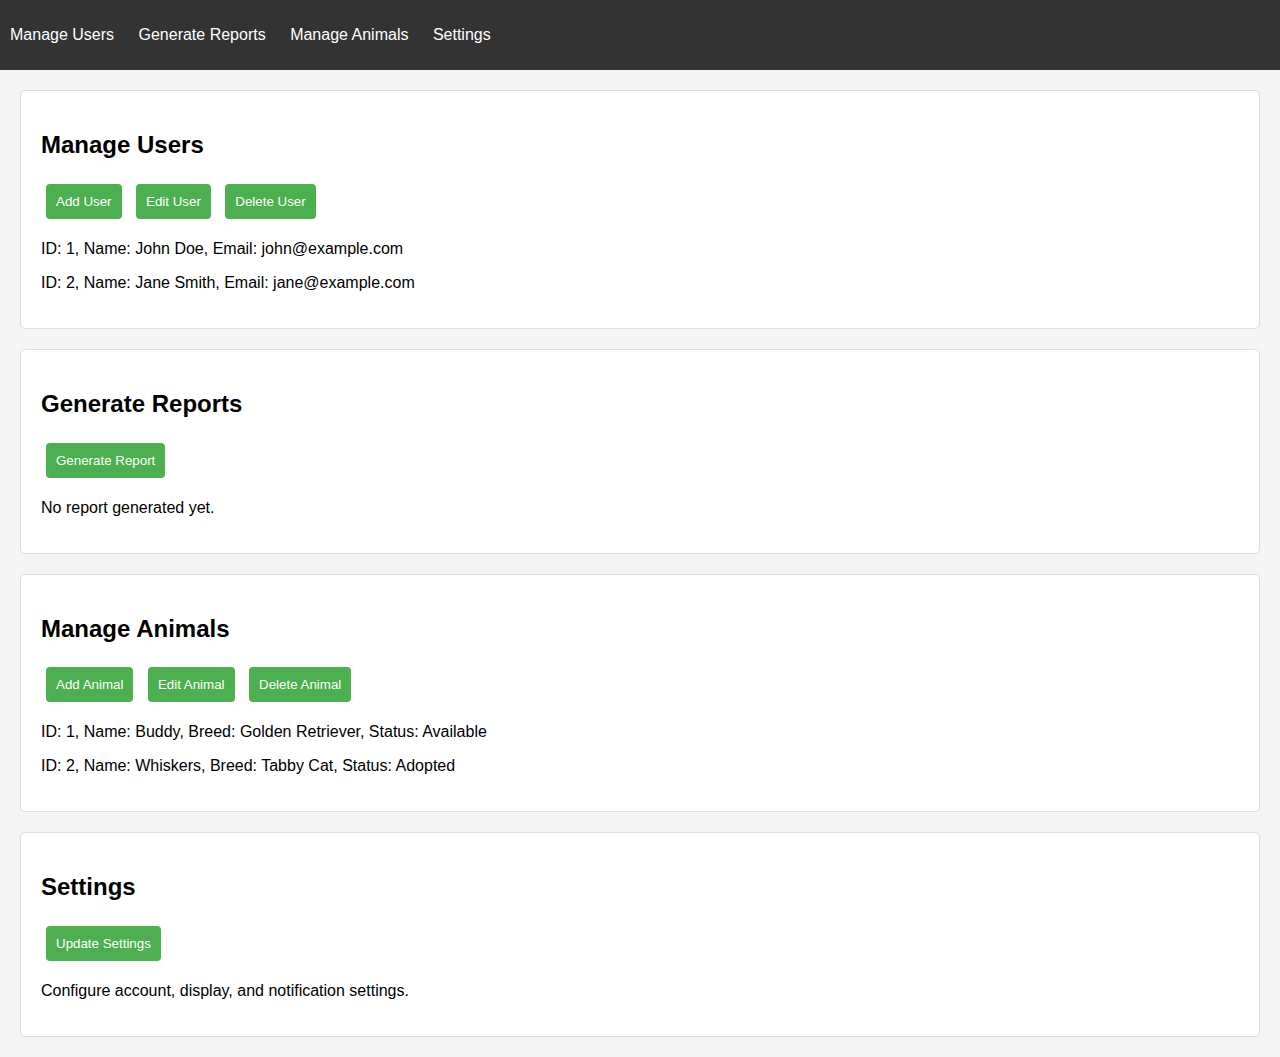
<file: admin.html>
<!DOCTYPE html>
<html lang="en">
<head>
    <meta charset="UTF-8">
    <meta name="viewport" content="width=device-width, initial-scale=1.0">
    <title>Admin Panel - Project Phase 3</title>
    <link rel="stylesheet" href="styles.css">
</head>
<body>
    <!-- Navigation Menu -->
    <nav>
        <ul>
            <li><a href="#manageUsers">Manage Users</a></li>
            <li><a href="#generateReports">Generate Reports</a></li>
            <li><a href="#manageAnimals">Manage Animals</a></li>
            <li><a href="#settings">Settings</a></li>
        </ul>
    </nav>

    <!-- Manage Users Section -->
    <section id="manageUsers">
        <h2>Manage Users</h2>
        <button onclick="addUser()">Add User</button>
        <button onclick="editUser()">Edit User</button>
        <button onclick="deleteUser()">Delete User</button>
        <div id="userList">
            <!-- Placeholder for user list -->
            <p>List of all registered users will appear here.</p>
        </div>
    </section>

    <!-- Generate Reports Section -->
    <section id="generateReports">
        <h2>Generate Reports</h2>
        <button onclick="generateReport()">Generate Report</button>
        <div id="reportContent">
            <!-- Placeholder for generated report -->
            <p>No report generated yet.</p>
        </div>
    </section>

    <!-- Manage Animals Section -->
    <section id="manageAnimals">
        <h2>Manage Animals</h2>
        <button onclick="addAnimal()">Add Animal</button>
        <button onclick="editAnimal()">Edit Animal</button>
        <button onclick="deleteAnimal()">Delete Animal</button>
        <div id="animalList">
            <!-- Placeholder for animal list -->
            <p>List of all animals will appear here.</p>
        </div>
    </section>

    <!-- Settings Section -->
    <section id="settings">
        <h2>Settings</h2>
        <button onclick="updateSettings()">Update Settings</button>
        <div id="settingsContent">
            <p>Configure account, display, and notification settings.</p>
        </div>
    </section>

    <!-- Script -->
    <script src="admin-scripts.js"></script>
</body>
</html>
</file>
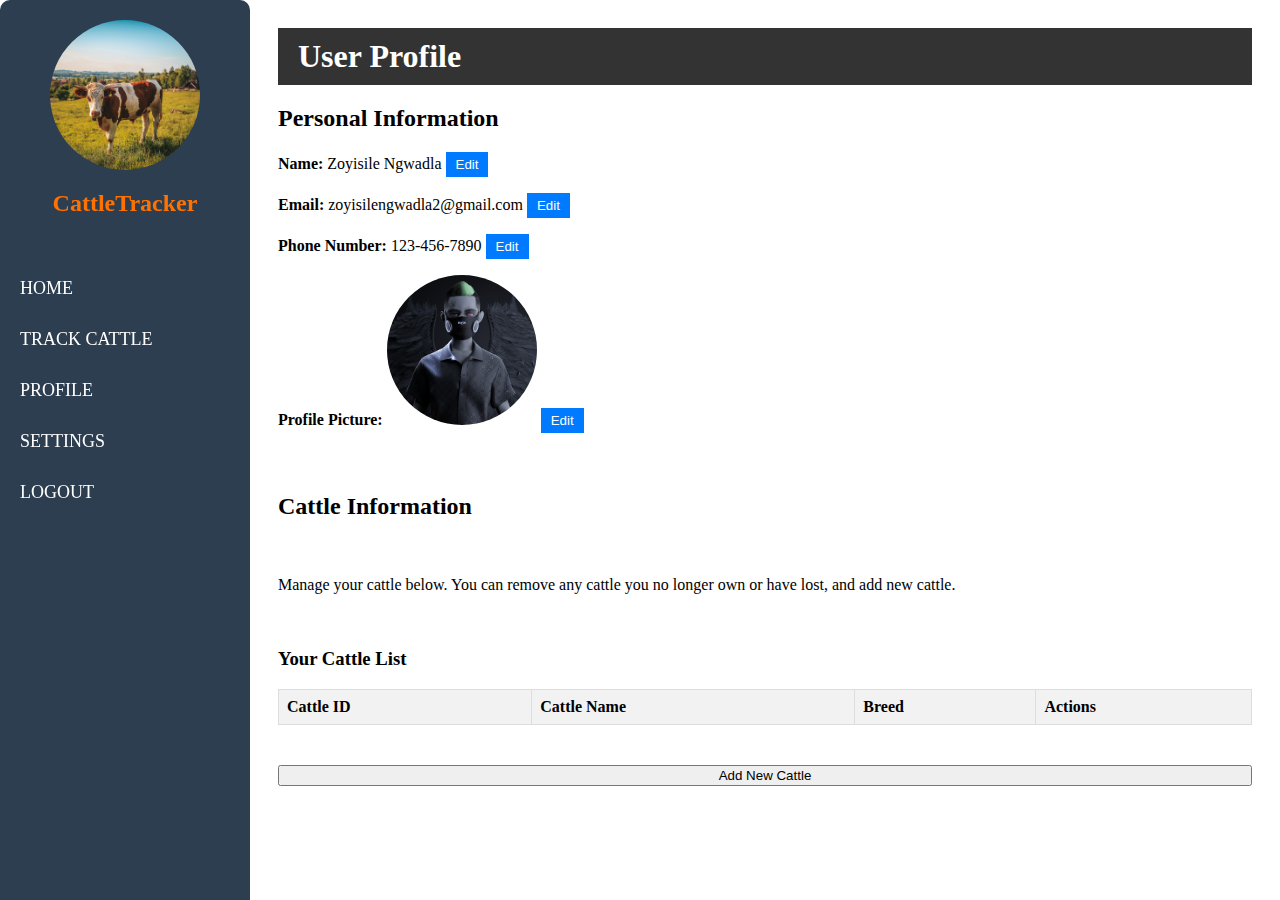
<file: profile.html>
<!DOCTYPE html>
<html lang="en">
<head>
    <meta charset="UTF-8">
    <meta name="viewport" content="width=device-width, initial-scale=1.0">
    <title>My Profile</title>
    <link rel="stylesheet" href="dashboard.css">
</head>
<body>
    <div class="main">
        <div class="sidebar">
            <img src="cattle2.jpg" class="rounded-circle" width="150">
            <h2>CattleTracker</h2>
            <ul>
                <li><a href="dashboard.php">HOME</a></li>
                <li><a href="track-cattle.html">TRACK CATTLE</a></li>
               
                <li><a href="profile.html">PROFILE</a></li>
                <li><a href="settings.html">SETTINGS</a></li>
                <li><a href="index.html">LOGOUT</a></li>
            </ul>
        </div>

        <div class="main-content">
            <div class="header">
                <h1>User Profile</h1>
            </div>
            <div id="profile-display">
                <h2>Personal Information</h2>
                <p><strong>Name:</strong> <span id="display-name">Zoyisile Ngwadla</span> <button onclick="editField('name')">Edit</button></p>
                <p><strong>Email:</strong> <span id="display-email">zoyisilengwadla2@gmail.com</span> <button onclick="editField('email')">Edit</button></p>
                <p><strong>Phone Number:</strong> <span id="display-phone">123-456-7890</span> <button onclick="editField('phone')">Edit</button></p>
                <p><strong>Profile Picture:</strong> <img src="icon.png" class="rounded-circle"> <button onclick="editField('profile-picture')">Edit</button></p>
            </div>
            <div id="profile-edit" style="display:none;">
                <form id="profile-form">
                    <h2>Edit Personal Information</h2>
                    <div id="edit-name" style="display:none;">
                        <label for="first-name">First Name:</label>
                        <input type="text" name="first-name" id="first-name" placeholder="First Name" required>
                        <label for="last-name">Last Name:</label>
                        <input type="text" name="last-name" id="last-name" placeholder="Last Name" required>
                    </div>
                    <div id="edit-email" style="display:none;">
                        <label for="email">Email:</label>
                        <input type="email" name="email" id="email" placeholder="Email" required>
                    </div>
                    <div id="edit-phone" style="display:none;">
                        <label for="phone">Phone Number:</label>
                        <input type="text" name="phone" id="phone" placeholder="Phone Number" required>
                    </div>
                    <div id="edit-profile-picture" style="display:none;">
                        <label for="profile-picture">Profile Picture:</label>
                        <input type="file" name="profile-picture" id="profile-picture" accept="image/*" required>
                    </div>
                    <button class="btn-filter" type="button" onclick="saveProfile()">Save Profile</button>
                </form>
            </div>
            <div class="content">
                <h2>Cattle Information</h2>
                <p>Manage your cattle below. You can remove any cattle you no longer own or have lost, and add new cattle.</p>
            
                <!-- Display the list of added cattle -->
                <div id="cattle-list">
                    <h3>Your Cattle List</h3>
                    <table id="cattle-table">
                        <thead>
                            <tr>
                                <th>Cattle ID</th>
                                <th>Cattle Name</th>
                                <th>Breed</th>
                                <th>Actions</th>
                            </tr>
                        </thead>
                        <tbody>
                            <!-- Cattle entries will be dynamically populated here -->
                        </tbody>
                    </table>
                </div>
            
                <!-- Button to add a new cow -->
                <button id="add-cattle-btn" class="btn-filter">Add New Cattle</button>
            
                <!-- Form to add new cattle (initially hidden) -->
                <div id="add-cattle-form" style="display: none;">
                    <h3>Add New Cattle</h3>
                    <form id="new-cattle-form">
                        <label for="cattle-name">Cattle Name:</label>
                        <input type="text" id="cattle-name" name="cattle-name" required>
                        
                        <label for="cattle-breed">Breed:</label>
                        <input type="text" id="cattle-breed" name="cattle-breed" required>
            
                        <button class="btn-filter" type="submit">Submit</button>
                    </form>
                </div>
            </div>
            
        </div>
    </div>
    <script>
        function editField(field) {
            document.getElementById('profile-display').style.display = 'none';
            document.getElementById('profile-edit').style.display = 'block';
            document.getElementById('edit-' + field).style.display = 'block';
        }

        function saveProfile() {
            document.getElementById('profile-display').style.display = 'block';
            document.getElementById('profile-edit').style.display = 'none';
        }
    </script>
</body>
</html>
</file>
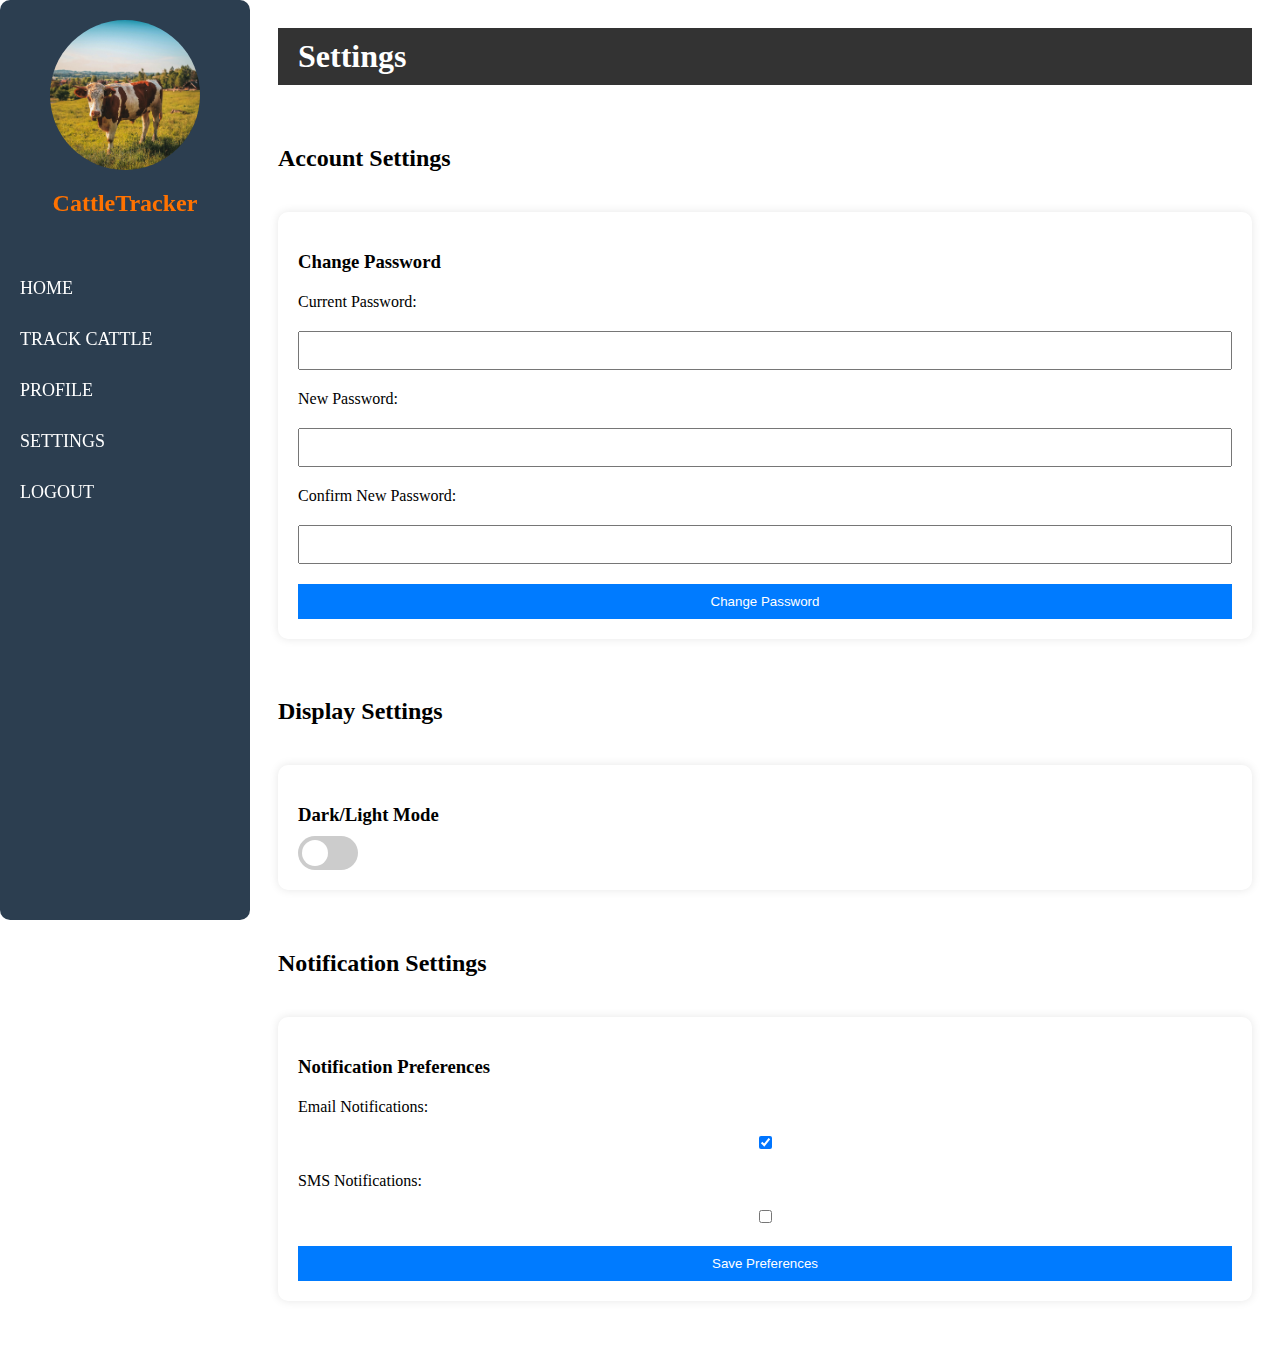
<file: settings.html>
<!DOCTYPE html>
<html lang="en">
<head>
    <meta charset="UTF-8">
    <meta name="viewport" content="width=device-width, initial-scale=1.0">
    <title>Settings</title>
    <link rel="stylesheet" href="dashboard.css">
</head>
<body>
    <div class="main">
        <div class="sidebar">
            <img src="cattle2.jpg" class="rounded-circle" width="150">
            <h2>CattleTracker</h2>
            <ul>
                <li><a href="dashboard.php">HOME</a></li>
                <li><a href="track-cattle.html">TRACK CATTLE</a></li>
                <li><a href="profile.html">PROFILE</a></li>
                <li><a href="settings.html">SETTINGS</a></li>
                <li><a href="index.html">LOGOUT</a></li>
            </ul>
        </div>

        <div class="main-content">
            <div class="header">
                <h1>Settings</h1>
            </div>
            <div class="content">
                <h2>Account Settings</h2>
                <div class="settings-section">
                    <h3>Change Password</h3>
                    <form id="password-form">
                        <label for="current-password">Current Password:</label>
                        <input type="password" id="current-password" name="current-password" required>
                        <label for="new-password">New Password:</label>
                        <input type="password" id="new-password" name="new-password" required>
                        <label for="confirm-password">Confirm New Password:</label>
                        <input type="password" id="confirm-password" name="confirm-password" required>
                        <button class="btn" type="submit">Change Password</button>
                    </form>
                </div>

                <h2>Display Settings</h2>
                <div class="settings-section">
                    <h3>Dark/Light Mode</h3>
                    <label class="switch">
                        <input type="checkbox" id="theme-toggle">
                        <span class="slider round"></span>
                    </label>
                </div>

                <h2>Notification Settings</h2>
                <div class="settings-section">
                    <h3>Notification Preferences</h3>
                    <form id="notification-form">
                        <label for="email-notifications">Email Notifications:</label>
                        <input type="checkbox" id="email-notifications" name="email-notifications" checked>
                        <label for="sms-notifications">SMS Notifications:</label>
                        <input type="checkbox" id="sms-notifications" name="sms-notifications">
                        <button class="btn" type="submit">Save Preferences</button>
                    </form>
                </div>
            </div>
        </div>
    </div>

    <script>
        document.getElementById('theme-toggle').addEventListener('change', function() {
            if (this.checked) {
                document.body.classList.add('dark-mode');
            } else {
                document.body.classList.remove('dark-mode');
            }
        });
    </script>
</body>
</html>
</file>
<file: styles.css>
#profile-form {
    max-width: 500px;
    margin: 0 auto;
    background: #FFFFFF;
    padding: 20px;
    border-radius: 10px;
    box-shadow: 0 0 10px rgba(0, 0, 0, 0.1);
}

#profile-form h2 {
    margin-bottom: 20px;
    color: #4CAF50;
}

#profile-form input {
    width: 100%;
    padding: 10px;
    margin: 10px 0;
    border: 1px solid #B0BEC5;
    border-radius: 5px;
}

#profile-form button {
    background-color: #4CAF50;
    color: #FFFFFF;
    padding: 10px 20px;
    border: none;
    border-radius: 5px;
    cursor: pointer;
}

#profile-form button:hover {
    background-color: #45A049;
}

body {
    font-family: Arial, sans-serif;
    margin: 0;
    padding: 0;
    background-color: #f5f5f5;
}

nav {
    background-color: #333;
    color: #fff;
    padding: 10px;
}

nav ul {
    list-style-type: none;
    padding: 0;
}

nav ul li {
    display: inline;
    margin-right: 20px;
}

nav ul li a {
    color: white;
    text-decoration: none;
}

section {
    margin: 20px;
    padding: 20px;
    background-color: #fff;
    border: 1px solid #ddd;
    border-radius: 5px;
}

button {
    background-color: #4CAF50;
    color: white;
    border: none;
    padding: 10px;
    margin: 5px;
    cursor: pointer;
    border-radius: 4px;
}

button:hover {
    background-color: #45a049;
}
</file>
<file: dashboard.css>
.sidebar{
    width: 250px;
    height: 100vh;
    background:#2c3e50;
    color: #fff;
    position: fixed;
    top: 0;
    left: 0;
    display: flex;
    flex-direction: column;
    align-items: center;
    padding-top: 20px;
    border-radius: 10px;
}

.sidebar h2 {
    margin-bottom: 30px;
    color: #ff7200;
}

.sidebar ul {
    list-style: none;
    width: 100%;
    padding: 0;
}

.sidebar ul li {
    width: 100%;
    padding: 15px 20px;

}

.sidebar ul li a{
    color: #fff;
    text-decoration: none;
    font-size: 18px;
    width: 100%;
    display: block;
    transition: 0.3 s;
}

.main-content {
    margin-left: 250px;
    padding: 20px;
    width:calc(100%-250px);
}

.header {
    display: flex;
    justify-content: space-between;
    align-items: center;
    background-color: #007bff;
    color: #fff;
    padding: 10px 20px;
}
.header h1{
    margin: 0;
}

.content{
    display: flex;
    flex-wrap: wrap;
    gap: 20px;
    padding: 20px 0;
}

.widget {
    background: #ecf0f1;
    padding: 20px;
    border-radius: 10px;
    box-shadow: 0 0 10px rgba(0,0,0,0.1);
    width: calc(50%-20px);
}

.widget h3 {
    margin-bottom: 20pxs;
}
.widget-container {
    display: flex;
    flex-wrap: wrap;
}
.footer {
    text-align: center;
    padding: 20px;
    background-color: #333;
    color: #fff;
    margin-top: 20px;
}


.rounded-circle{
    height: 150px;
    border-radius: 50%;
    object-fit: cover;
}
.rounded {
    height: 20px;
    width: 20px;
    border-radius: 50%;
    object-fit: cover;
}

* Styles for the Trace Cattle page */
#trace-cattle-form {
    display: flex;
    flex-direction: column;
    align-items: center;
    gap: 1rem;
}

#qr-reader {
    border: 2px solid #ccc;
    margin-bottom: 1rem;
}

#results {
    margin-top: 1rem;
    font-size: 1.2rem;
    color: #333;
}

.notification-btn, .profile-btn {
    background: none;
    border: none;
    cursor: pointer;
    margin-left: 10px;
    padding: 0;
}
#profile-display, #profile-edit {
    margin-bottom: 20px;
}

#profile-display button, #profile-edit button {
    background-color: #007bff;
    color: #fff;
    border: none;
    padding: 5px 10px;
    cursor: pointer;
}

#profile-display button:hover, #profile-edit button:hover {
    background-color: #0056b3;
}

#profile-edit form {
    display: flex;
    flex-direction: column;
}

#profile-edit form label {
    margin-top: 10px;
}

#profile-edit form input {
    padding: 5px;
    margin-top: 5px;
}

#cattle-info {
    margin-top: 20px;
}

#cattle-info form {
    display: flex;
    flex-direction: column;
}

#cattle-info form input, #cattle-info form button {
    padding: 5px;
    margin-top: 10px;
}
.content {
    display: flex;
    flex-direction: column;
    gap: 20px;
    padding: 20px 0;
}

.settings-section {
    background: #fff;
    padding: 20px;
    border-radius: 10px;
    box-shadow: 0 0 10px rgba(0, 0, 0, 0.1);
    margin-bottom: 20px;
}

.settings-section h3 {
    margin-bottom: 10px;
}

.settings-section form {
    display: flex;
    flex-direction: column;
    gap: 10px;
}

.settings-section form label {
    margin-top: 10px;
}

.settings-section form input,
.settings-section form button {
    padding: 10px;
    margin-top: 10px;
}

.settings-section form button {
    background-color: #007bff;
    color: #fff;
    border: none;
    padding: 10px;
    cursor: pointer;
    margin-top: 10px;
}

.settings-section form button:hover {
    background-color: #ff7200;
}

.settings-section .switch {
    display: flex;
    align-items: center;
    gap: 10px;
}

body.dark-mode {
    background-color: #333;
    color: #fff;
}

body.dark-mode .sidebar {
    background-color: #444;
}

body.dark-mode .header {
    background-color: #0056b3;
}

.switch {
    position: relative;
    display: inline-block;
    width: 60px;
    height: 34px;
}

.switch input {
    display: none;
}

.slider {
    position: absolute;
    cursor: pointer;
    top: 0;
    left: 0;
    right: 0;
    bottom: 0;
    background-color: #ccc;
    transition: .4s;
}

.slider:before {
    position: absolute;
    content: "";
    height: 26px;
    width: 26px;
    left: 4px;
    bottom: 4px;
    background-color: white;
    transition: .4s;
}

input:checked + .slider {
    background-color: #007bff;
}

input:checked + .slider:before {
    transform: translateX(26px);
}

.slider.round {
    border-radius: 34px;
}

.slider.round:before {
    border-radius: 50%;
}
table {
    width: 100%;
    border-collapse: collapse;
    margin-bottom: 20px;
}

table, th, td {
    border: 1px solid #ddd;
}

th, td {
    padding: 8px;
    text-align: left;
}

th {
    background-color: #f2f2f2;
}

tr:nth-child(even) {
    background-color: #f9f9f9;
}


.filters {
    display: flex;
    align-items: center;
}

.filters label,
.filters input,
.filters button {
    margin-right: 10px;
}

.community-stats {
    display: flex;
    justify-content: space-around;
    margin-bottom: 20px;
}

.stat-item {
    background-color: #fff;
    padding: 20px;
    border-radius: 5px;
    text-align: center;
    box-shadow: 0 0 10px rgba(0, 0, 0, 0.1);
}

.recent-activity {
    background-color: #fff;
    padding: 20px;
    border-radius: 5px;
    box-shadow: 0 0 10px rgba(0, 0, 0, 0.1);
    margin-bottom: 20px;
}

.activity-list .activity-item {
    border-bottom: 1px solid #ccc;
    padding: 10px 0;
}

.activity-list .activity-item:last-child {
    border-bottom: none;
}

.filter-options {
    background-color: #fff;
    padding: 20px;
    border-radius: 5px;
    box-shadow: 0 0 10px rgba(0, 0, 0, 0.1);
}


#heatmap {
    height: 400px;
    width:  400px;
    border-radius: 8px;
}
.legend {
    background: black;
    padding: 10px;
    border-radius: 5px;
    border: 1px solid #ddd;
    margin-top: 10px;
}
.legend h4 {
    margin: 0;
    font-size: 16px;
}
.legend p {
    margin: 5px 0;
    font-size: 14px;
}
.header {
    display: flex;
    justify-content: space-between;
    align-items: center;
    margin-bottom: 20px;
    background: linear-gradient(to top, rgba(0,0,0,0.8)50%,rgba(0,0,0,0.8)50%);
}

.header .icons i {
    margin-left: 20px;
    font-size: 24px;
    cursor: pointer;
    color: white;
}
.header .filters button{
    background:#ff7200;
    border: none;
    border-radius: 10px;
    cursor: pointer;
    transition: .4s ease;
    width: 100px;
    height: 30px;
    font-size: 13px;
}
.header .filters button{
    text-decoration: none;
    color: #000;
    transition: .3s ease;
}
button :hover{
    background-color: #fff;
}
</file>
